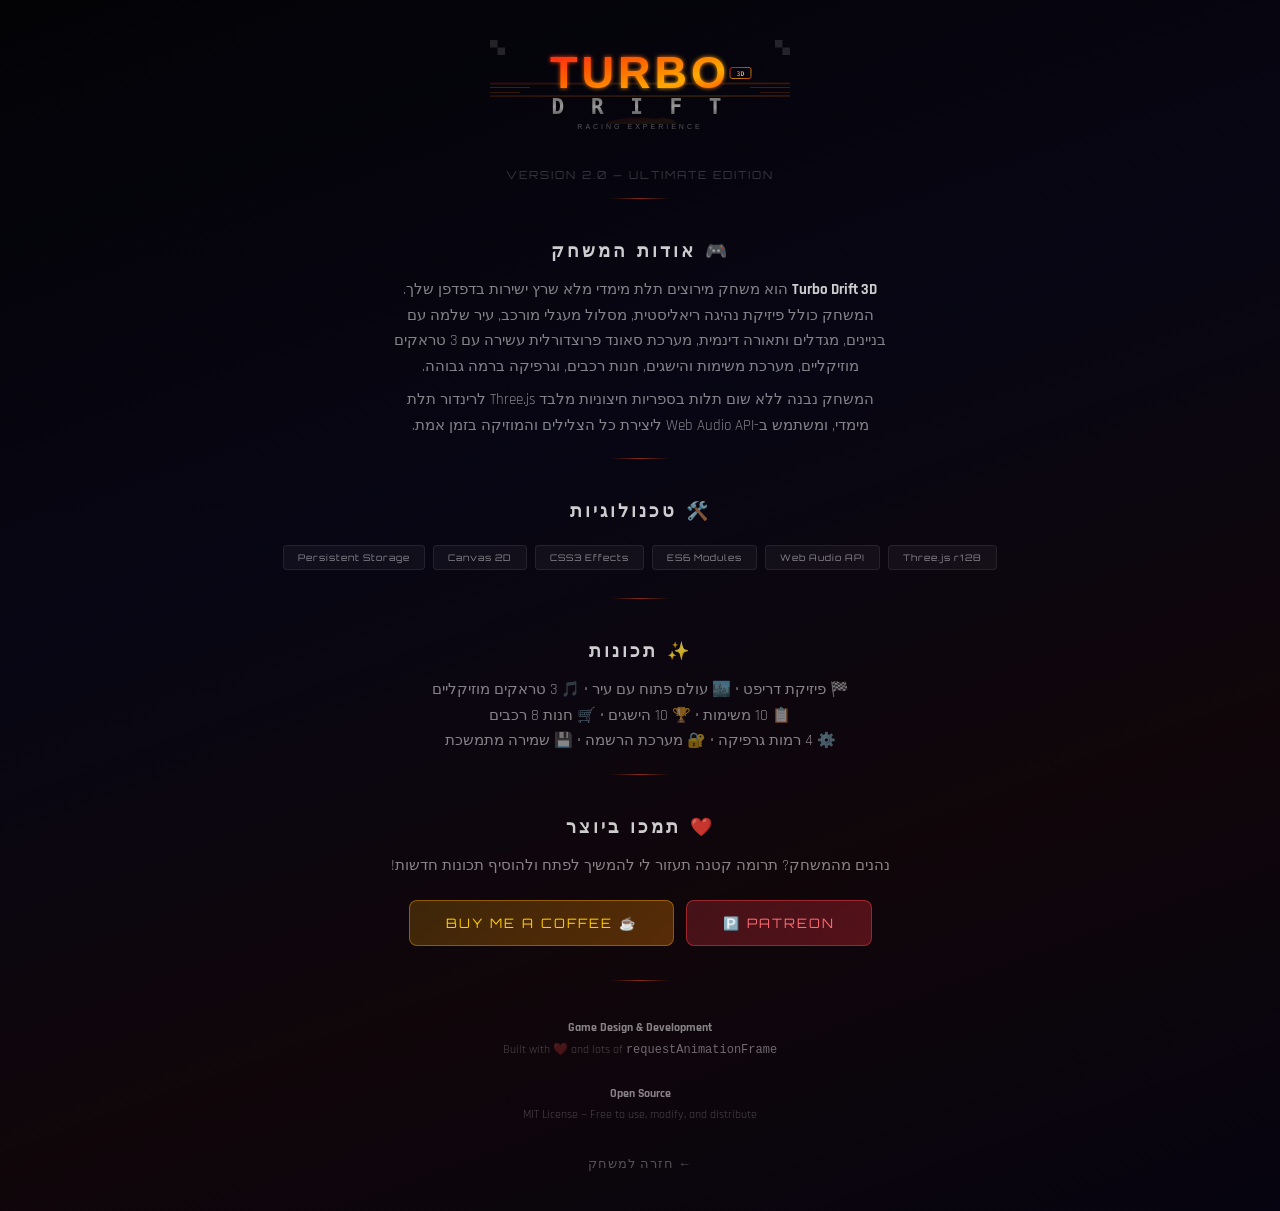
<file: about.html>
<!DOCTYPE html>
<html lang="he" dir="rtl">
<head>
<meta charset="UTF-8">
<meta name="viewport" content="width=device-width, initial-scale=1.0">
<title>About — TURBO DRIFT 3D</title>
<link rel="icon" href="data:image/svg+xml,<svg xmlns='http://www.w3.org/2000/svg' viewBox='0 0 100 100'><text y='.9em' font-size='90'>🏎️</text></svg>">
<style>
@import url('https://fonts.googleapis.com/css2?family=Orbitron:wght@400;700;900&family=Rajdhani:wght@300;500;700&family=Bebas+Neue&display=swap');
*{margin:0;padding:0;box-sizing:border-box}
body{min-height:100vh;background:linear-gradient(160deg,#030306,#080614 40%,#10060a 70%,#060410);color:#fff;font-family:'Rajdhani',sans-serif;display:flex;flex-direction:column;align-items:center;padding:40px 20px}
.logo{width:300px;margin-bottom:20px}
h2{font-family:'Orbitron',monospace;font-size:18px;color:rgba(255,255,255,.8);letter-spacing:3px;margin:24px 0 12px;text-align:center}
.divider{width:60px;height:1px;background:linear-gradient(90deg,transparent,rgba(255,80,30,.5),transparent);margin:16px auto}
p{max-width:500px;text-align:center;color:rgba(255,255,255,.5);line-height:1.7;font-size:15px;margin:4px 0}
.version{font-family:'Orbitron',monospace;font-size:11px;color:rgba(255,255,255,.2);letter-spacing:2px;margin-top:8px}
.tech{display:flex;gap:8px;flex-wrap:wrap;justify-content:center;margin:12px 0}
.tech span{font-family:'Orbitron',monospace;font-size:9px;padding:6px 14px;background:rgba(255,255,255,.04);border:1px solid rgba(255,255,255,.08);border-radius:4px;color:rgba(255,255,255,.5);letter-spacing:1px}
.donate-row{display:flex;gap:12px;flex-wrap:wrap;justify-content:center;margin:18px 0}
.donate-btn{display:inline-block;padding:14px 36px;font-family:'Orbitron',monospace;font-size:13px;letter-spacing:2px;background:linear-gradient(135deg,rgba(255,170,0,.2),rgba(255,130,0,.3));color:#ffcc00;border:1px solid rgba(255,170,0,.4);border-radius:8px;text-decoration:none;transition:all .3s;text-transform:uppercase}
.donate-btn:hover{box-shadow:0 0 30px rgba(255,170,0,.2);background:linear-gradient(135deg,rgba(255,170,0,.3),rgba(255,130,0,.45))}
.patreon-btn{background:linear-gradient(135deg,rgba(255,66,77,.22),rgba(232,40,52,.32));color:#ff6b73;border-color:rgba(255,66,77,.45)}
.patreon-btn:hover{box-shadow:0 0 30px rgba(255,66,77,.25);background:linear-gradient(135deg,rgba(255,66,77,.34),rgba(232,40,52,.46))}
.back{margin-top:30px;font-size:13px;color:rgba(255,255,255,.3);text-decoration:none;letter-spacing:1px}
.back:hover{color:rgba(255,255,255,.7)}
.credits{margin-top:20px;text-align:center;color:rgba(255,255,255,.25);font-size:12px;line-height:1.8}
.credits strong{color:rgba(255,255,255,.5)}
</style>
</head>
<body>

<img src="assets/logo.svg" class="logo" alt="Turbo Drift 3D">
<div class="version">VERSION 2.0 — ULTIMATE EDITION</div>

<div class="divider"></div>

<h2>🎮 אודות המשחק</h2>
<p>
  <strong style="color:rgba(255,255,255,.8)">Turbo Drift 3D</strong> הוא משחק מירוצים תלת מימדי מלא שרץ ישירות בדפדפן שלך.
  המשחק כולל פיזיקת נהיגה ריאליסטית, מסלול מעגלי מורכב, עיר שלמה עם בניינים, מגדלים ותאורה דינמית,
  מערכת סאונד פרוצדורלית עשירה עם 3 טראקים מוזיקליים, מערכת משימות והישגים, חנות רכבים, וגרפיקה ברמה גבוהה.
</p>
<p>
  המשחק נבנה ללא שום תלות בספריות חיצוניות מלבד Three.js לרינדור תלת מימדי,
  ומשתמש ב-Web Audio API ליצירת כל הצלילים והמוזיקה בזמן אמת.
</p>

<div class="divider"></div>

<h2>🛠️ טכנולוגיות</h2>
<div class="tech">
  <span>Three.js r128</span>
  <span>Web Audio API</span>
  <span>ES6 Modules</span>
  <span>CSS3 Effects</span>
  <span>Canvas 2D</span>
  <span>Persistent Storage</span>
</div>

<div class="divider"></div>

<h2>✨ תכונות</h2>
<p>
  🏁 פיזיקת דריפט • 🏙️ עולם פתוח עם עיר • 🎵 3 טראקים מוזיקליים<br>
  📋 10 משימות • 🏆 10 הישגים • 🛒 חנות 8 רכבים<br>
  ⚙️ 4 רמות גרפיקה • 🔐 מערכת הרשמה • 💾 שמירה מתמשכת
</p>

<div class="divider"></div>

<h2>❤️ תמכו ביוצר</h2>
<p>נהנים מהמשחק? תרומה קטנה תעזור לי להמשיך לפתח ולהוסיף תכונות חדשות!</p>
<div class="donate-row">
  <a href="https://www.patreon.com/cw/MrIdan" target="_blank" rel="noopener" class="donate-btn patreon-btn">🅿️ PATREON</a>
  <a href="https://buymeacoffee.com" target="_blank" rel="noopener" class="donate-btn">☕ BUY ME A COFFEE</a>
</div>

<div class="divider"></div>

<div class="credits">
  <strong>Game Design & Development</strong><br>
  Built with ❤️ and lots of <code style="color:rgba(255,255,255,.4)">requestAnimationFrame</code><br><br>
  <strong>Open Source</strong><br>
  MIT License — Free to use, modify, and distribute
</div>

<a href="index.html" class="back">← חזרה למשחק</a>

</body>
</html>
</file>
